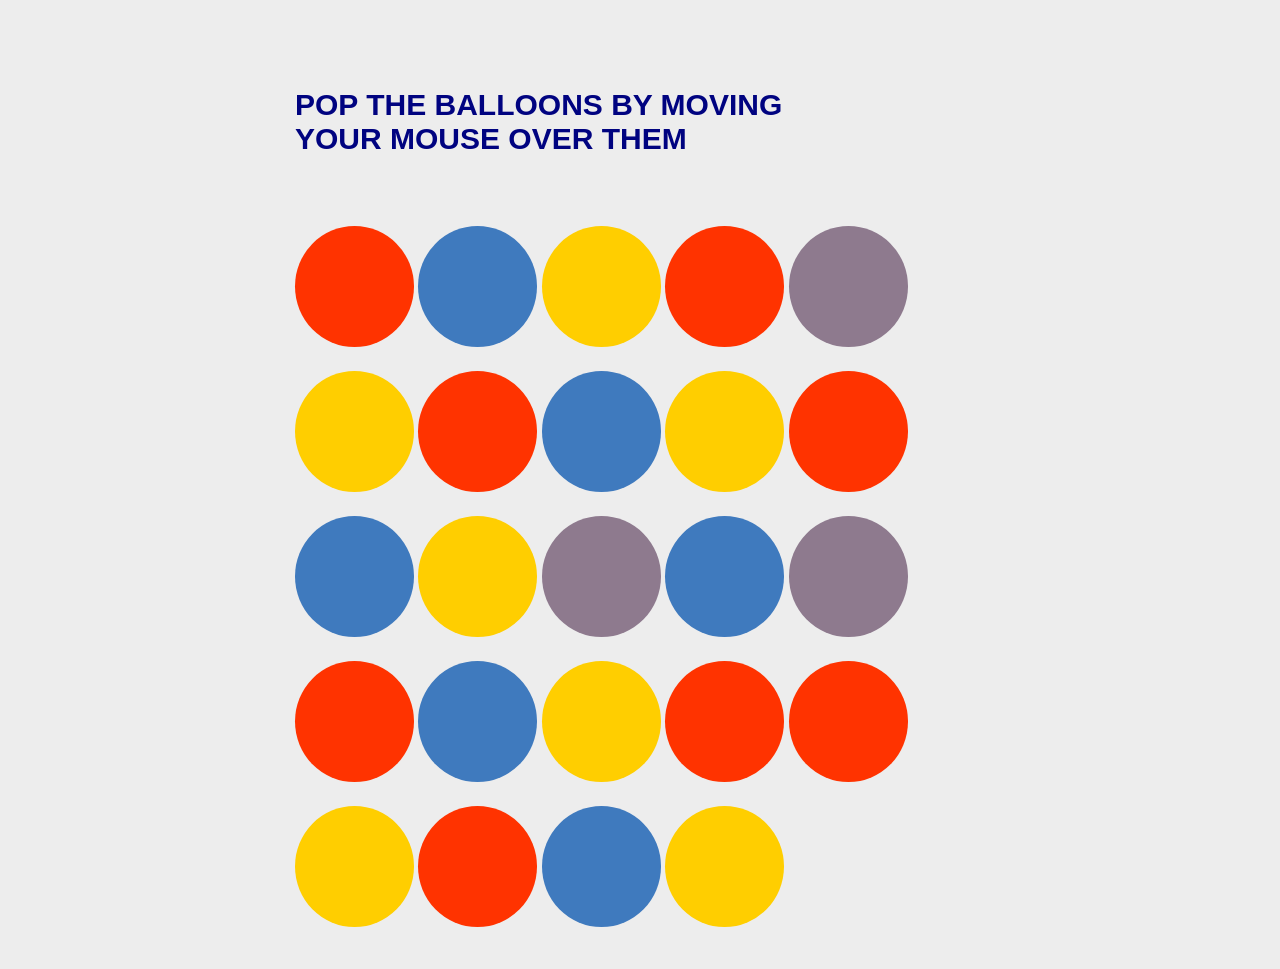
<file: gm.html>
<!DOCTYPE html>
<html lang="en">
<head>
    <meta charset="UTF-8">
    <meta name="viewport" content="width=device-width, initial-scale=1.0">
    <meta http-equiv="X-UA-Compatible" content="ie=edge">
    <link rel="stylesheet" href="style.css">
    <title>Pop the Ballons</title>
    <style>
      body{
    font-family:sans-serif;
    padding: 30px;
    background:#ededed;
}

.wrapper{
    max-width: 690px;
    margin: 0 auto;
}

.blue {
    color:#3f7abe;
}

h1{
    margin: auto;
    margin-top: 50px;
    margin-bottom: 50px;
    color: #08a3d9;
    text-transform: uppercase;
    font-size: 30px;
    color: #000380;
}

#balloon-gallery div{
    background: #ff3300;
    height: 121px;
    width: 119px;
    text-align: center;
    color: #ff3300;
    font-size: 40px;
    font-family: sans-serif, arial;
    border-radius: 100%;
    margin-top: 20px;
    display: inline-block;
    /* float: left; */
    margin: 2.5px 5 px 2.5px 0px;
}

#balloon-gallery div:nth-child(3n){
    background: #ffce00;
    color: #ffce00;
}

#balloon-gallery div:nth-child(3n-1){
    background:#3f7abe;
    color:#3f7abe;
}

#balloon-gallery div:nth-child(5n){
    background:#8e7a8e;
    color:#8e7a8e;
}

#balloon-gallery div:nth-child(13){
    background:#8e7a8e;
    color:#8e7a8e;
}

#balloon-gallery div:nth-child(10n){
    background:#ff3300;
    color: #ff3300;
}

#balloon-gallery div:nth-child(4n){
    clear:right;
}

#yay-no-balloons {
    display:none;
    color:#ff3300;
    font-size:100px;
}
    </style>
</head>
<body>
    <div class="wrapper">
        <h1>Pop the balloons by moving</br>your mouse over them</h1>
        <div id="yay-no-balloons"><span class="blue">Wow!</span> All balloons popped!</div>
        <div id="balloon-gallery">
            <div class="balloon"></div>
            <div class="balloon"></div>
            <div class="balloon"></div>
            <div class="balloon"></div>
            <div class="balloon"></div>
            <div class="balloon"></div>
            <div class="balloon"></div>
            <div class="balloon"></div>
            <div class="balloon"></div>
            <div class="balloon"></div>
            <div class="balloon"></div>
            <div class="balloon"></div>
            <div class="balloon"></div>
            <div class="balloon"></div>
            <div class="balloon"></div>
            <div class="balloon"></div>
            <div class="balloon"></div>
            <div class="balloon"></div>
            <div class="balloon"></div>
            <div class="balloon"></div>
            <div class="balloon"></div>
            <div class="balloon"></div>
            <div class="balloon"></div>
            <div class="balloon"></div>
        </div>

    </div>
    <script>
      let popped = 0;

document.addEventListener('mouseover', function(e){
    
    if (e.target.className === "balloon"){
        
                e.target.style.backgroundColor = "#ededed";
                e.target.textContent = "POP!";
                popped++;
                removeEvent(e);
                checkAllPopped();
    }   
});

function removeEvent(e){
    e.target.removeEventListener('mouseover', function(){
        
    })
};

function checkAllPopped(){
    if (popped === 24){
        console.log('all popped!');
        let gallery = document.querySelector('#balloon-gallery');
        let message = document.querySelector('#yay-no-balloons');
        gallery.innerHTML = '';
        message.style.display = 'block';
    }
};

    </script>
</body>
</html>
</file>
<file: style.css>
body{
    font-family:sans-serif;
    padding: 30px;
    background:#ededed;
}

.wrapper{
    max-width: 690px;
    margin: 0 auto;
}

.blue {
    color:#3f7abe;
}

h1{
    margin: auto;
    margin-top: 50px;
    margin-bottom: 50px;
    color: #08a3d9;
    text-transform: uppercase;
    font-size: 30px;
    color: #000380;
}

#balloon-gallery div{
    background: #ff3300;
    height: 121px;
    width: 119px;
    text-align: center;
    color: #ff3300;
    font-size: 40px;
    font-family: sans-serif, arial;
    border-radius: 100%;
    margin-top: 20px;
    display: inline-block;
    /* float: left; */
    margin: 2.5px 5 px 2.5px 0px;
}

#balloon-gallery div:nth-child(3n){
    background: #ffce00;
    color: #ffce00;
}

#balloon-gallery div:nth-child(3n-1){
    background:#3f7abe;
    color:#3f7abe;
}

#balloon-gallery div:nth-child(5n){
    background:#8e7a8e;
    color:#8e7a8e;
}

#balloon-gallery div:nth-child(13){
    background:#8e7a8e;
    color:#8e7a8e;
}

#balloon-gallery div:nth-child(10n){
    background:#ff3300;
    color: #ff3300;
}

#balloon-gallery div:nth-child(4n){
    clear:right;
}

#yay-no-balloons {
    display:none;
    color:#ff3300;
    font-size:100px;
}
</file>
